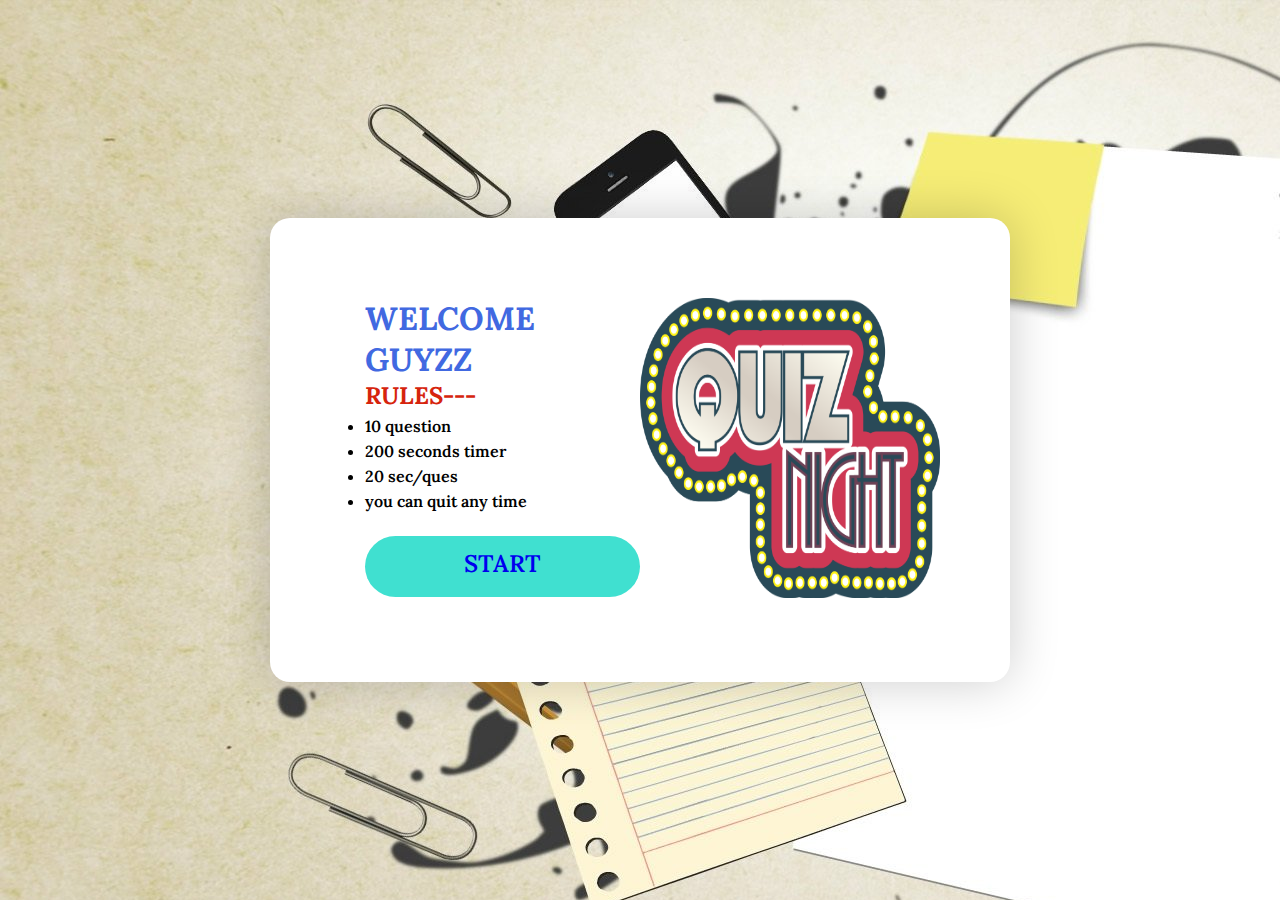
<file: index.html>
<!DOCTYPE html>
<html lang="en">
    <head>
        <meta charset="UTF-8" />
        <meta name="viewport" content="width=device-width, initial-scale=1.0" />
        <title>NILESH QUIZ - Online Quiz</title>
        <link rel="stylesheet" href="css/style.css" />
    </head>
    <body>
       <div class="container">
        <div class="rightside">
            <h1>WELCOME GUYZZ</h1>
            <H2>RULES---</H2>
            <Ul>
                <li>10 question</li>
                <li>200 seconds timer</li>
                <li>20 sec/ques</li>
                <li>you can quit any time</li>

            </Ul>
            <a href="questions.html">START</a>

        </div>
        <div class="leftside">
            <img src="./img/quiz-2191229.png" alt="quiz logo"class="tilt" />

        </div>  

       </div>
    </body>
    <script src="js/jquery-3.5.1.min.js"></script>
    <script src="js/tilt.min.js"></script>
    <script>
        $(".tilt").tilt({
            scale:1.2,
        });
        
    </script>
</html>
</file>
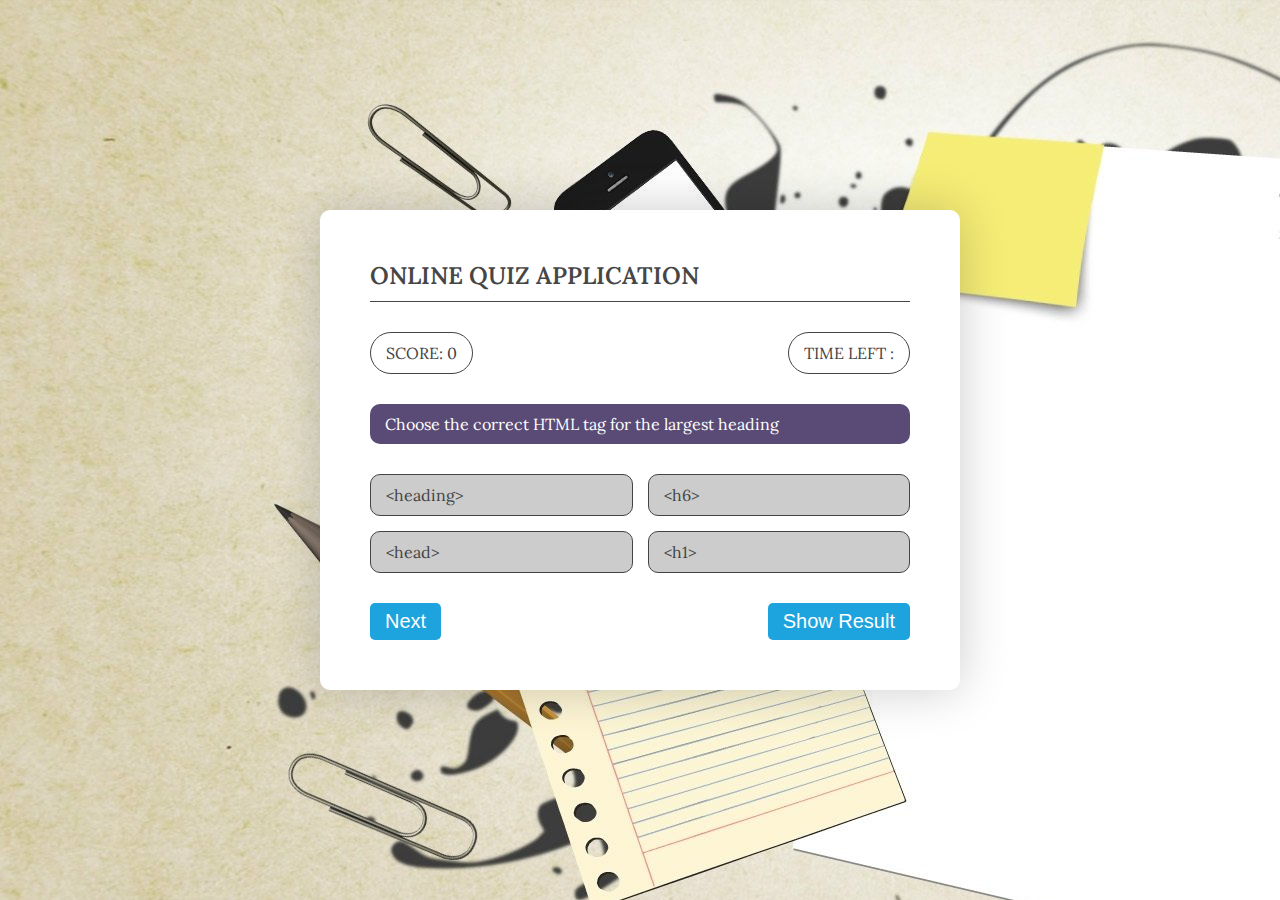
<file: questions.html>
<!DOCTYPE html>
<html lang="en">
    <head>
        <meta charset="UTF-8" />
        <meta name="viewport" content="width=device-width, initial-scale=1.0" />
        <title>WELCOME TO Quiz</title>
        <link rel="stylesheet" href="css/style.css" />
    </head>
    <body>
      <div class="box" id="qscreen">
            <div class="title">
                ONLINE QUIZ APPLICATION
            </div>

            <div class="header">
                <div class="scoreBox">SCORE: <span>0</span></div>
                <div class="timerBox">TIME LEFT :<span></span></div>

            </div>
            <div class="qb">
                What is the name of the first covid vaccine approved for emergency use in India? 
            </div>
            <div class="ob">
                <span onclick="checkAnswer(this)"data-opt="1"></span> 
                <span onclick="checkAnswer(this)"data-opt="2"></span> 
                <span onclick="checkAnswer(this)"data-opt="3"></span> 
                <span onclick="checkAnswer(this)"data-opt="4"></span> 
            </div>

           <div class="footer">
               <button onclick="showNext()">
                   Next
                </button>

               <button onclick="showResult(1)">
                   Show Result
                </button>
           </div>   
        
     </div>  


     <div class="box" id="rscreen" style="display: none;">
        <div class="title">
            Quiz Result
        </div>
        <div class="resultbox">
            <label>Questions::</label>
            <span id="totalquestions"></span>
            <label>Attempt</label>
            <span id="attemptquestion"></span>
            <label>Correct:</label>
            <span id="correctAnswers"></span>
            <label>Wrong:</label>
            <span id="wronganswers"></span>
        </div>
        <div class="buttonbox">
            <a href="index.html">Strt again</a>
        </div>
     </div>

    </body>
    <script src="js/jquery-3.5.1.min.js"></script>
    <script src="js/quiz.js"></script>
    <script src="js/script.js"></script>
</html>
</file>
<file: css/style.css>
@import url('https://fonts.googleapis.com/css2?family=Lora:ital,wght@1,500&display=swap');
* {
    margin: 0;
    padding: 0;
    box-sizing: border-box;

}

body{
    font-family: 'Lora', serif ;
    background-image: url(../img/paper-3033204.jpg);
    background-size: auto;
    display: flex;
    justify-content: center;
    align-items: center;
    min-height: 100vh;
}

.container{
    width: 740px;
    background-color: #ffffff;
    box-shadow: 0 0 50px 0 rgba(0, 0,0, 0.2);
    min-height: 350px;
    padding: 80px 95px;
    border-radius: 20px;
    display: flex;

}

.leftside,
.rightside {
    width: 50%;
}

.leftside img{
    height: 300px;
    width: 300px;
}

.rightside h1{
    color: royalblue;
    font-size: 32px;
}

.rightside h2{
    color: #d6240d;
}

.rightside ul{
    font-weight: 600;
}

.rightside ul li{
    margin-top: 5px;

}

.rightside a{
    background-color: turquoise;
    border-radius: 100px;
    font-weight: 600;
    font-size:x-large;
    width: 100%;
    height: 20%;
    display: inline-block;
    text-align: center;
    padding: 12px 0px;
    margin-top: 25px;
    text-decoration: none;
    outline: none;
}
/* yahan se question wala hai*/
.box{
    background-color: #ffffff;
    
    border-radius: 10px;
    box-shadow: 0 0 50px 0 rgba(0, 0, 0, 0.2);
    min-height: 350px;
    width: 640px;
    padding: 50px;

}

.title{
    border-bottom: 1px solid #464646;
    color: #464646;
    padding-bottom: 10px;
    margin-bottom: 30px;
    font-weight: 600;
    font-size: 24px;
}

.header{
  margin-bottom: 30px;
  display: flex;
  justify-content: space-between;

}

.scoreBox,.timerBox {
    border-radius: 100px;
    padding:10px 15px;
    border: 1px solid #444;
    color: #444;
}

.qb{
    background-color: #594a76;
    color:#ffffff;
    border-radius: 10px;
    padding: 10px 15px;

}

.ob{
    display: grid;
    grid-template-columns: 1fr 1fr;
    margin: 30px 0;
    grid-gap: 15px;

}

.ob span{
    background-color: #cccccc;
    border-radius: 10px;
    color: #444;
    border: 1px solid #444;
    padding: 10px 15px;

}
.footer{
    display: flex;
    justify-content: space-between;
}


.footer button{
    background-color: #1da3dd;
    border-radius: 5px;
    padding: 7px 15px;
    color: #ffffff;
    border: 0;
    font-size: 20px;
    outline: none;
}

 .resultbox{
     margin-bottom: 30px;
    
     display: grid;
     grid-template-columns: 1fr 1fr;
     grid-row-gap: 15px;
     font-size: 20px;
    }
.resultbox *:nth-child(odd){
    text-align: right;

}

.resultbox span{
    font-weight: 600;
}
.buttonbox{
    border-top: 1px solid #4444;
    padding-top: 15px;
    text-align: center;

}

.buttonbox a{
     background-color:#1da3dd ;
     border-radius:50px;
     border:0;
     text-decoration: none;
     color: #ffffff;
     outline: none;
     padding: 7px;
     margin-top: 30px ;
     display: inline-block;

}
.ob span.right{
    background-color: #00ab00;
    border-color: #00ab00;
    color: #ffffff;

}
.ob span.wrong{
    background-color: #ff3b0e;
    border-color: #ff3b0e;
    color: #ffffff;

}
</file>
